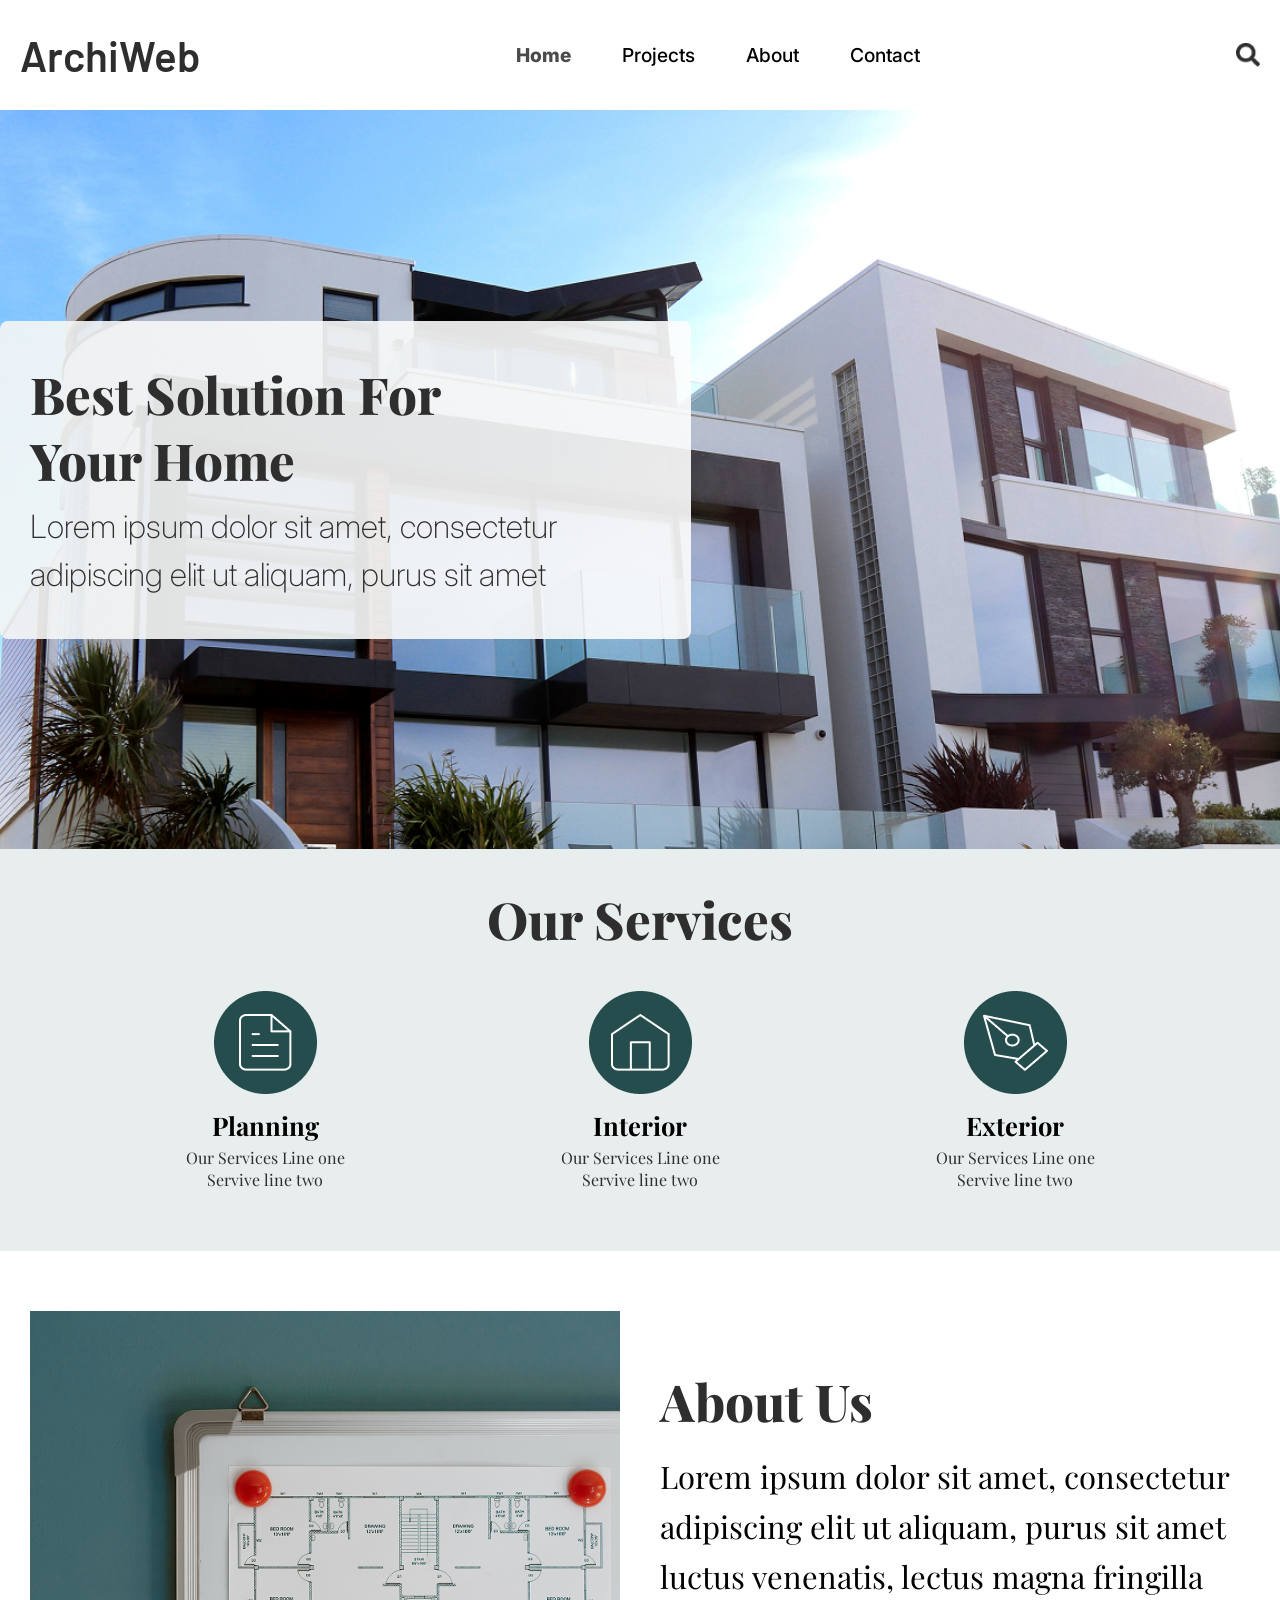
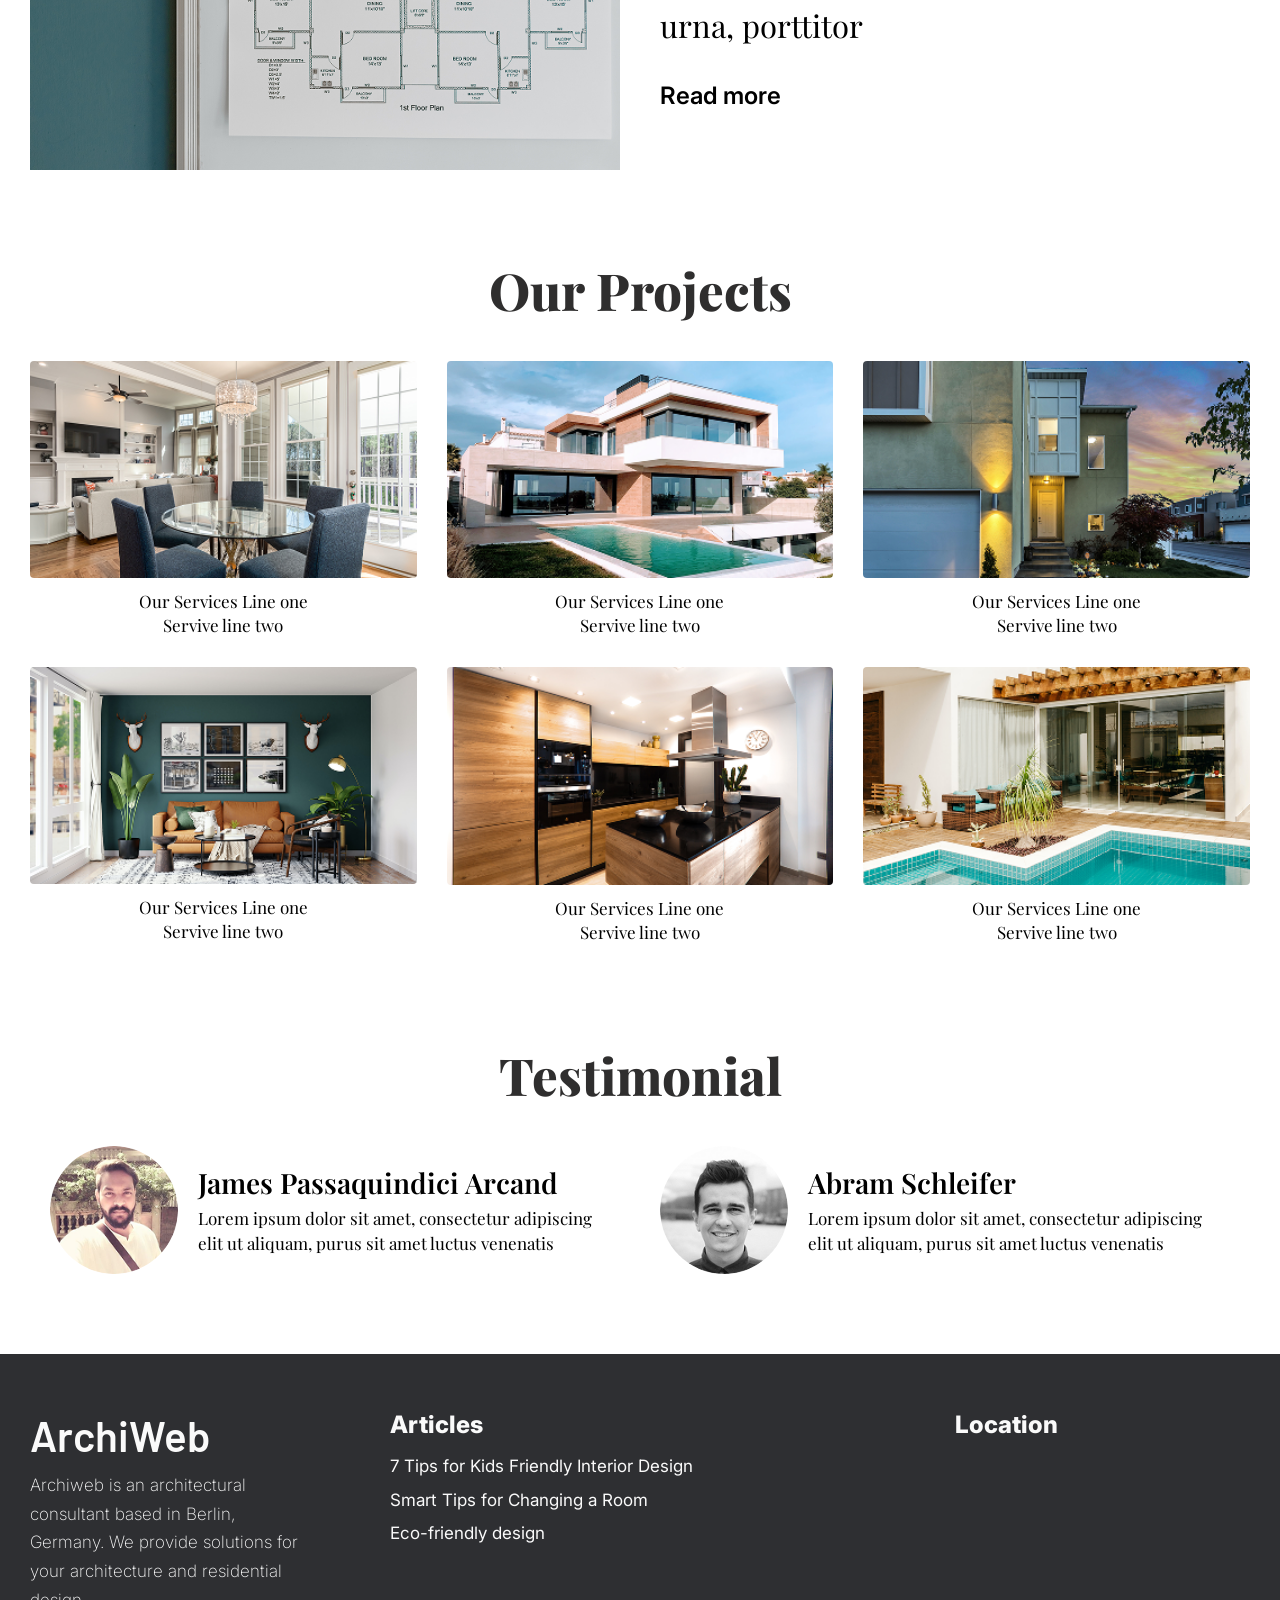
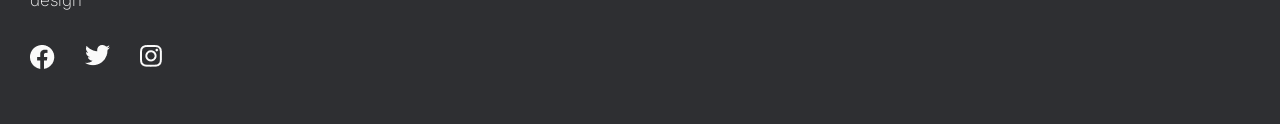
<file: index.html>
<!DOCTYPE html>
<html lang="ru">

<head>
    <meta charset="UTF-8" />
    <meta name="viewport" content="width=device-width, initial-scale=1.0" />
    <!-- Preconnect для Google Fonts -->
    <link rel="preconnect" href="https://fonts.googleapis.com" />
    <link rel="preconnect" href="https://fonts.gstatic.com" crossorigin />
    <link
        href="https://fonts.googleapis.com/css2?family=Barlow:wght@600&family=Playfair+Display:wght@400;700;800&family=Inter:wght@200;400;500;600;800&display=swap"
        rel="stylesheet" />
    <link rel="stylesheet" href="./styles/style.css" />
    <title>ArchiWeb — архитектурное бюро</title>
</head>

<body>

    <!-- ===== НАВИГАЦИЯ ===== -->
    <nav class="container nav" id="nav" aria-label="Главная навигация">
        <div class="nav__logo">ArchiWeb</div>
        <ul class="nav__list">
            <li><a href="#home" class="active">Home</a></li>
            <li><a href="#projects">Projects</a></li>
            <li><a href="#about">About</a></li>
            <li><a href="#footer">Contact</a></li>
        </ul>
        <a href="#" class="nav__search" aria-label="Поиск">
            <img src="./images/search.png" alt="Иконка поиска" />
        </a>
        <!-- Бургер-меню -->
        <a href="#nav" class="nav__burger" aria-label="Открыть меню">☰</a>
        <a href="#" class="nav__burger-close" aria-label="Закрыть меню">✕</a>
    </nav>

    <!-- ===== ШАПКА (Hero) ===== -->
    <header id="home" class="header">
        <div class="container header__inner">
            <div class="header__content">
                <h1 class="heading-primary">Best Solution For <br /> Your Home</h1>
                <p class="header__subtitle">
                    Lorem ipsum dolor sit amet, consectetur adipiscing elit ut aliquam, purus sit amet
                </p>
            </div>
        </div>
    </header>

    <!-- ===== УСЛУГИ ===== -->
    <section class="services">
        <div class="container">
            <h2 class="heading-secondary services__title">Our Services</h2>
            <div class="services__block">
                <article class="services__item">
                    <img src="./images/Planning.png" alt="Иконка планирования" class="services__icon" />
                    <h3 class="services__name">Planning</h3>
                    <p class="services__desc">Our Services Line one Servive line two</p>
                </article>
                <article class="services__item">
                    <img src="./images/Interior.png" alt="Иконка интерьера" class="services__icon" />
                    <h3 class="services__name">Interior</h3>
                    <p class="services__desc">Our Services Line one Servive line two</p>
                </article>
                <article class="services__item">
                    <img src="./images/Exterior.png" alt="Иконка экстерьера" class="services__icon" />
                    <h3 class="services__name">Exterior</h3>
                    <p class="services__desc">Our Services Line one Servive line two</p>
                </article>
            </div>
        </div>
    </section>

    <!-- ===== О НАС ===== -->
    <section id="about" class="about">
        <div class="container about__inner">
            <div class="about__image">
                <img src="./images/blueprint.png" alt="Чертеж архитектурного плана" />
            </div>
            <div class="about__content">
                <h2 class="heading-secondary">About Us</h2>
                <p class="about__text">
                    Lorem ipsum dolor sit amet, consectetur adipiscing elit ut aliquam, purus sit amet luctus venenatis,
                    lectus magna fringilla urna, porttitor
                </p>
                <a href="#" class="about__readmore">Read more</a>
            </div>
        </div>
    </section>

    <!-- ===== ПРОЕКТЫ ===== -->
    <section id="projects" class="projects">
        <div class="container">
            <h2 class="heading-secondary projects__title">Our Projects</h2>
            <div class="projects__grid">
                <figure class="projects__item">
                    <img src="./images/Project 1.png" alt="Современный жилой дом" class="projects__img" />
                    <figcaption>Our Services Line one<br /> Servive line two</figcaption>
                </figure>
                <figure class="projects__item">
                    <img src="./images/Project 2.png" alt="Офисное здание с панорамным остеклением"
                        class="projects__img" />
                    <figcaption>Our Services Line one<br /> Servive line two</figcaption>
                </figure>
                <figure class="projects__item">
                    <img src="./images/Project 3.png" alt="Интерьер гостиной в скандинавском стиле"
                        class="projects__img" />
                    <figcaption>Our Services Line one<br /> Servive line two</figcaption>
                </figure>
                <figure class="projects__item">
                    <img src="./images/Project 4.png" alt="Экстерьер загородного коттеджа" class="projects__img" />
                    <figcaption>Our Services Line one<br /> Servive line two</figcaption>
                </figure>
                <figure class="projects__item">
                    <img src="./images/Project 5.png" alt="Проект ресторана с открытой террасой"
                        class="projects__img" />
                    <figcaption>Our Services Line one<br /> Servive line two</figcaption>
                </figure>
                <figure class="projects__item">
                    <img src="./images/Project 6.png" alt="Дизайн интерьера спальни в неоклассике"
                        class="projects__img" />
                    <figcaption>Our Services Line one<br /> Servive line two</figcaption>
                </figure>
            </div>
        </div>
    </section>

    <!-- ===== ОТЗЫВЫ ===== -->
    <section class="testimonials">
        <div class="container">
            <h2 class="heading-secondary testimonials__title">Testimonial</h2>
            <div class="testimonials__grid">
                <div class="testimonials__item">
                    <img src="./images/avatar-1.png" alt="Фото James Passaquindici Arcand"
                        class="testimonials__avatar" />
                    <div class="testimonials__text">
                        <h3 class="testimonials__name">James Passaquindici Arcand</h3>
                        <p>Lorem ipsum dolor sit amet, consectetur adipiscing elit ut aliquam, purus sit amet luctus
                            venenatis</p>
                    </div>
                </div>
                <div class="testimonials__item">
                    <img src="./images/avatar-2.png" alt="Фото Abram Schleifer" class="testimonials__avatar" />
                    <div class="testimonials__text">
                        <h3 class="testimonials__name">Abram Schleifer</h3>
                        <p>Lorem ipsum dolor sit amet, consectetur adipiscing elit ut aliquam, purus sit amet luctus
                            venenatis</p>
                    </div>
                </div>
            </div>
        </div>
    </section>

    <!-- ===== ПОДВАЛ ===== -->
    <footer id="footer" class="footer">
        <div class="container footer__inner">
            <div class="footer__left">
                <div class="footer__brand">
                    <div class="footer__logo">ArchiWeb</div>
                    <p class="footer__description">
                        Archiweb is an architectural consultant based in Berlin, Germany. We provide solutions for your
                        architecture and residential design
                    </p>
                    <div class="footer__socials">
                        <a href="#" aria-label="Facebook"><img src="./images/fb.png" alt="Facebook" /></a>
                        <a href="#" aria-label="Twitter"><img src="./images/tw.png" alt="Twitter" /></a>
                        <a href="#" aria-label="Instagram"><img src="./images/ig.png" alt="Instagram" /></a>
                    </div>
                </div>
                <div class="footer__articles">
                    <h4 class="footer__articles-title">Articles</h4>
                    <ul>
                        <li><a href="#">7 Tips for Kids Friendly Interior Design</a></li>
                        <li><a href="#">Smart Tips for Changing a Room</a></li>
                        <li><a href="#">Eco-friendly design</a></li>
                    </ul>
                </div>
            </div>
            <div class="footer__map">
                <h4 class="footer__map-title">Location</h4>
                <iframe src="https://yandex.ru/map-widget/v1/?ll=13.4050,52.5200&z=15&pt=13.4050,52.5200,pm2blm1"
                    allowfullscreen="" loading="lazy" referrerpolicy="no-referrer-when-downgrade"
                    title="Карта расположения офиса в Берлине"></iframe>
            </div>
        </div>
    </footer>

    <!-- Скрипты -->
    <script src="./js/main.js"></script>
    <script src="./js/materialize.min.js"></script>
</body>

</html>
</file>
<file: styles/style.css>
/* ===== БАЗОВЫЕ СБРОСЫ ===== */
*,
*::before,
*::after {
  box-sizing: border-box;
}

html {
  scroll-behavior: smooth;
}

body {
  margin: 0;
  font-family: "Inter", sans-serif;
  background-color: #ffffff;
}

.container {
  max-width: 1440px;
  width: 100%;
  padding: 0 30px;
  margin: 0 auto;
}

h1,
h2,
h3,
h4,
h5,
h6,
p,
figure,
ul,
li {
  margin: 0;
  padding: 0;
}

ul {
  list-style: none;
}

/* ===== КЛАССЫ ЗАГОЛОВКОВ ===== */
.heading-primary {
  font-family: "Playfair Display", serif;
  font-weight: 800;
  font-size: clamp(32px, 5vw, 51px);
  line-height: 1.3;
  color: #2f2e2e;
}

.heading-secondary {
  font-family: "Playfair Display", serif;
  font-weight: 800;
  font-size: clamp(32px, 5vw, 51px);
  line-height: 1.2;
  color: #2f2e2e;
}

/* ===== НАВИГАЦИЯ ===== */
.nav {
  display: flex;
  justify-content: space-between;
  align-items: center;
  flex-wrap: wrap;
  padding: 30px 20px;
  background-color: #ffffff;
}

.nav__logo {
  font-family: "Barlow", sans-serif;
  font-weight: 600;
  font-size: clamp(30px, 4vw, 42px);
  line-height: 1.2;
  color: #2f2e2e;
}

.nav__list {
  display: flex;
  gap: clamp(20px, 4vw, 60px);
  align-items: center;
  padding: 0;
  margin: 0;
}

.nav__list a {
  text-decoration: none;
  color: #000;
  font-size: clamp(16px, 1.5vw, 20px);
  font-weight: 500;
  transition: opacity 0.2s;
}

.nav__list a:hover,
.nav__list a.active {
  opacity: 0.7;
  font-weight: 800;
}

.nav__search {
  display: flex;
  align-items: center;
}

.nav__search img {
  width: 24px;
  height: 24px;
  display: block;
}

/* Бургер-меню (скрыто на десктопе) */
.nav__burger,
.nav__burger-close {
  display: none;
  font-size: 30px;
  text-decoration: none;
  color: #000;
  line-height: 1;
}

/* ===== ШАПКА ===== */
.header {
  background-image: url(../images/hero.png);
  background-repeat: no-repeat;
  background-position: right center;
  background-size: cover;
  min-height: 739px;
  display: flex;
  align-items: center;
  background-color: #ffffff;
}

.header__inner {
  width: 100%;
  padding: 40px 0;
}

.header__content {
  max-width: 691px;
  padding: 40px 30px;
  background: linear-gradient(
    91.1deg,
    rgba(244, 246, 245, 0.9) -7.89%,
    rgba(255, 255, 255, 0.9) 132.55%
  );
  border-radius: 8px;
}

.header__content .heading-primary {
  margin-bottom: 10px;
}

.header__subtitle {
  font-family: "Inter", sans-serif;
  font-weight: 200;
  font-size: clamp(18px, 2.5vw, 32px);
  line-height: 1.5;
  color: #2f2e2e;
  max-width: 600px;
}

/* ===== УСЛУГИ ===== */
.services {
  background: rgba(37, 77, 77, 0.1);
  padding: 40px 0 60px;
}

.services__title {
  text-align: center;
  margin-bottom: 40px;
}

.services__block {
  display: flex;
  justify-content: space-evenly;
  flex-wrap: wrap;
  gap: 40px;
}

.services__item {
  text-align: center;
  max-width: 200px;
  flex: 1 1 150px;
}

.services__icon {
  width: 103px;
  height: 103px;
}

.services__name {
  font-family: "Playfair Display", serif;
  font-weight: 700;
  font-size: clamp(22px, 2vw, 27px);
  margin: 10px 0 5px;
}

.services__desc {
  font-family: "Playfair Display", serif;
  font-size: 16px;
  line-height: 1.4;
  color: #2f2e2e;
}

/* ===== О НАС ===== */
.about {
  padding: 60px 0;
  background: #ffffff;
}

.about__inner {
  display: flex;
  align-items: center;
  gap: 40px;
  flex-wrap: wrap;
}

.about__image {
  flex: 1 1 300px;
}

.about__image img {
  width: 100%;
  height: auto;
  display: block;
}

.about__content {
  flex: 1 1 300px;
}

.about__text {
  font-family: "Playfair Display", serif;
  font-size: clamp(18px, 2.5vw, 31px);
  line-height: 1.6;
  margin: 20px 0 30px;
}

.about__readmore {
  font-family: "Inter", sans-serif;
  font-weight: 600;
  font-size: clamp(18px, 2vw, 24px);
  color: #000;
  text-decoration: none;
  cursor: pointer;
  transition: opacity 0.2s;
}

.about__readmore:hover {
  opacity: 0.8;
}

/* ===== ПРОЕКТЫ ===== */
.projects {
  padding: 30px 0 60px;
  background: #ffffff;
}

.projects__title {
  text-align: center;
  margin-bottom: 40px;
}

.projects__grid {
  display: grid;
  grid-template-columns: repeat(3, 1fr);
  gap: 30px;
  justify-items: center;
}

.projects__item {
  text-align: center;
  width: 100%;
}

.projects__img {
  width: 100%;
  height: auto;
  border-radius: 4px;
  transition: transform 0.3s;
}

.projects__img:hover {
  transform: scale(1.03);
}

.projects__item figcaption {
  font-family: "Playfair Display", serif;
  font-size: 17px;
  margin-top: 8px;
  line-height: 1.4;
}

/* ===== ОТЗЫВЫ ===== */
.testimonials {
  padding: 40px 0 80px;
  background: #ffffff;
}

.testimonials__title {
  text-align: center;
  margin-bottom: 40px;
}

.testimonials__grid {
  display: flex;
  justify-content: center;
  flex-wrap: wrap;
  gap: 40px;
}

.testimonials__item {
  display: flex;
  align-items: center;
  gap: 20px;
  max-width: 570px;
  flex: 1 1 300px;
}

.testimonials__avatar {
  border-radius: 50%;
  width: clamp(80px, 10vw, 151px);
  height: clamp(80px, 10vw, 151px);
  object-fit: cover;
  flex-shrink: 0;
}

.testimonials__name {
  font-family: "Playfair Display", serif;
  font-weight: 600;
  font-size: clamp(20px, 2.5vw, 28px);
  margin-bottom: 5px;
}

.testimonials__text p {
  font-family: "Playfair Display", serif;
  font-size: 17px;
  line-height: 1.5;
}

/* ===== ФУТЕР ===== */
.footer {
  background: #2e2f32;
  color: #fafafa;
  padding: 56px 0 40px;
}

.footer__inner {
  display: flex;
  justify-content: space-between;
  flex-wrap: wrap;
  gap: 40px;
}

.footer__left {
  display: flex;
  flex-wrap: wrap;
  gap: 40px 80px;
}

.footer__brand {
  max-width: 280px;
}

.footer__logo {
  font-family: "Barlow", sans-serif;
  font-weight: 600;
  font-size: clamp(30px, 4vw, 42px);
  line-height: 1.2;
  color: #fafafa;
}

.footer__description {
  font-family: "Inter", sans-serif;
  font-weight: 200;
  font-size: 17px;
  line-height: 1.7;
  margin-top: 10px;
}

.footer__socials {
  display: flex;
  gap: 30px;
  margin-top: 30px;
}

.footer__socials a {
  display: inline-block;
  transition: transform 0.2s;
}

.footer__socials a:hover {
  transform: scale(1.1);
}

.footer__articles-title {
  font-family: "Inter", sans-serif;
  font-weight: 800;
  font-size: 24px;
  margin-bottom: 15px;
}

.footer__articles ul li {
  margin-bottom: 8px;
}

.footer__articles a {
  color: #fafafa;
  text-decoration: none;
  font-size: 17px;
  line-height: 1.5;
  transition: text-decoration 0.2s;
}

.footer__articles a:hover {
  text-decoration: underline;
}

.footer__map-title {
  font-family: "Inter", sans-serif;
  font-weight: 800;
  font-size: 24px;
  margin-bottom: 20px;
}

.footer__map iframe {
  width: 100%;
  max-width: 295px;
  height: 221px;
  border: 0;
}

/* ======================================== */
/* ===== АДАПТИВНОСТЬ ===== */

/* Планшеты (до 992px) */
@media screen and (max-width: 992px) {
  .header__content {
    max-width: 90%;
    padding: 30px 20px;
  }
  .projects__grid {
    grid-template-columns: repeat(2, 1fr);
    gap: 20px;
  }
  .about__inner {
    flex-direction: column;
    text-align: center;
  }
  .about__content {
    padding: 0 20px;
  }
  .footer__left {
    gap: 40px;
  }
}

/* Мобильные (до 768px) */
@media screen and (max-width: 768px) {
  /* Бургер-меню */
  .nav__burger {
    display: inline-block;
  }
  .nav__burger-close {
    display: none;
  }
  .nav:target .nav__burger {
    display: none;
  }
  .nav:target .nav__burger-close {
    display: inline-block;
  }
  .nav:target .nav__list {
    display: flex;
  }

  .nav__list {
    display: none;
    flex-direction: column;
    width: 100%;
    gap: 15px;
    padding: 20px 0;
    background: #fff;
    box-shadow: 0 8px 16px rgba(0, 0, 0, 0.1);
    position: absolute;
    top: 80px;
    left: 0;
    z-index: 999;
    text-align: center;
  }

  .nav__list a {
    font-size: 18px;
  }

  .header {
    background-position: center;
    min-height: 500px;
  }
  .header__content {
    max-width: 100%;
    padding: 30px 15px;
  }
  .header__subtitle {
    max-width: 100%;
  }

  .services__block {
    gap: 30px;
  }

  .projects__grid {
    grid-template-columns: 1fr 1fr;
    gap: 20px;
  }
  .projects__item {
    padding-bottom: 20px;
  }

  .testimonials__item {
    flex-direction: column;
    text-align: center;
    max-width: 100%;
  }
  .testimonials__grid {
    gap: 30px;
  }

  .footer__inner {
    flex-direction: column;
    align-items: center;
    text-align: center;
  }
  .footer__left {
    flex-direction: column;
    align-items: center;
    gap: 40px;
  }
  .footer__map iframe {
    max-width: 100%;
  }
}

/* Маленькие телефоны (до 576px) */
@media screen and (max-width: 576px) {
  .nav {
    padding: 15px 10px;
  }
  .nav__list {
    top: 70px;
  }
  .header {
    min-height: 400px;
  }
  .header__content {
    padding: 20px 15px;
  }
  .services__block {
    flex-direction: column;
    align-items: center;
  }
  .projects__grid {
    grid-template-columns: 1fr;
    gap: 30px;
  }
  .footer__left {
    gap: 30px;
  }
  .footer__socials {
    justify-content: center;
  }
}

/* Очень узкие экраны (до 400px) */
@media screen and (max-width: 400px) {
  .nav__logo {
    font-size: 24px;
  }
  .nav__burger {
    font-size: 24px;
  }
  .header__subtitle {
    font-size: 16px;
  }
  .about__text {
    font-size: 18px;
  }
  .testimonials__name {
    font-size: 20px;
  }
}
</file>
